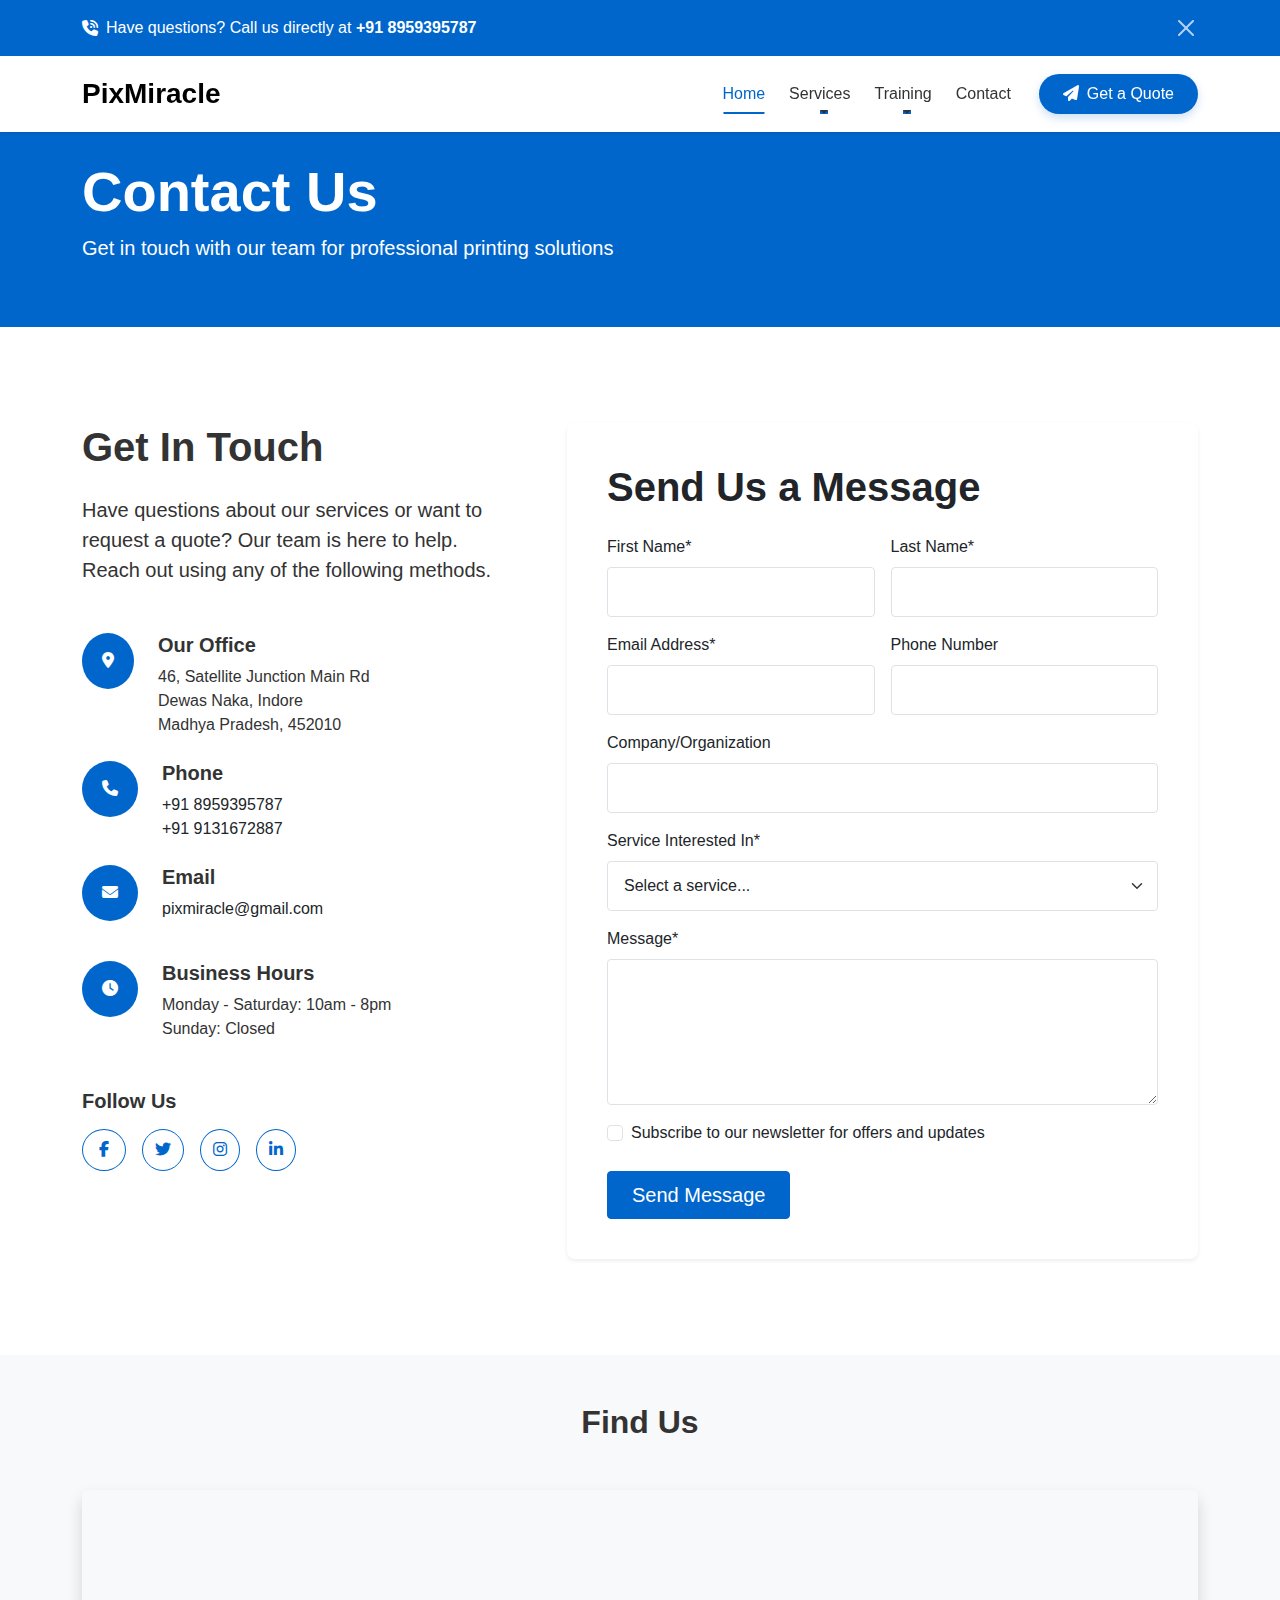
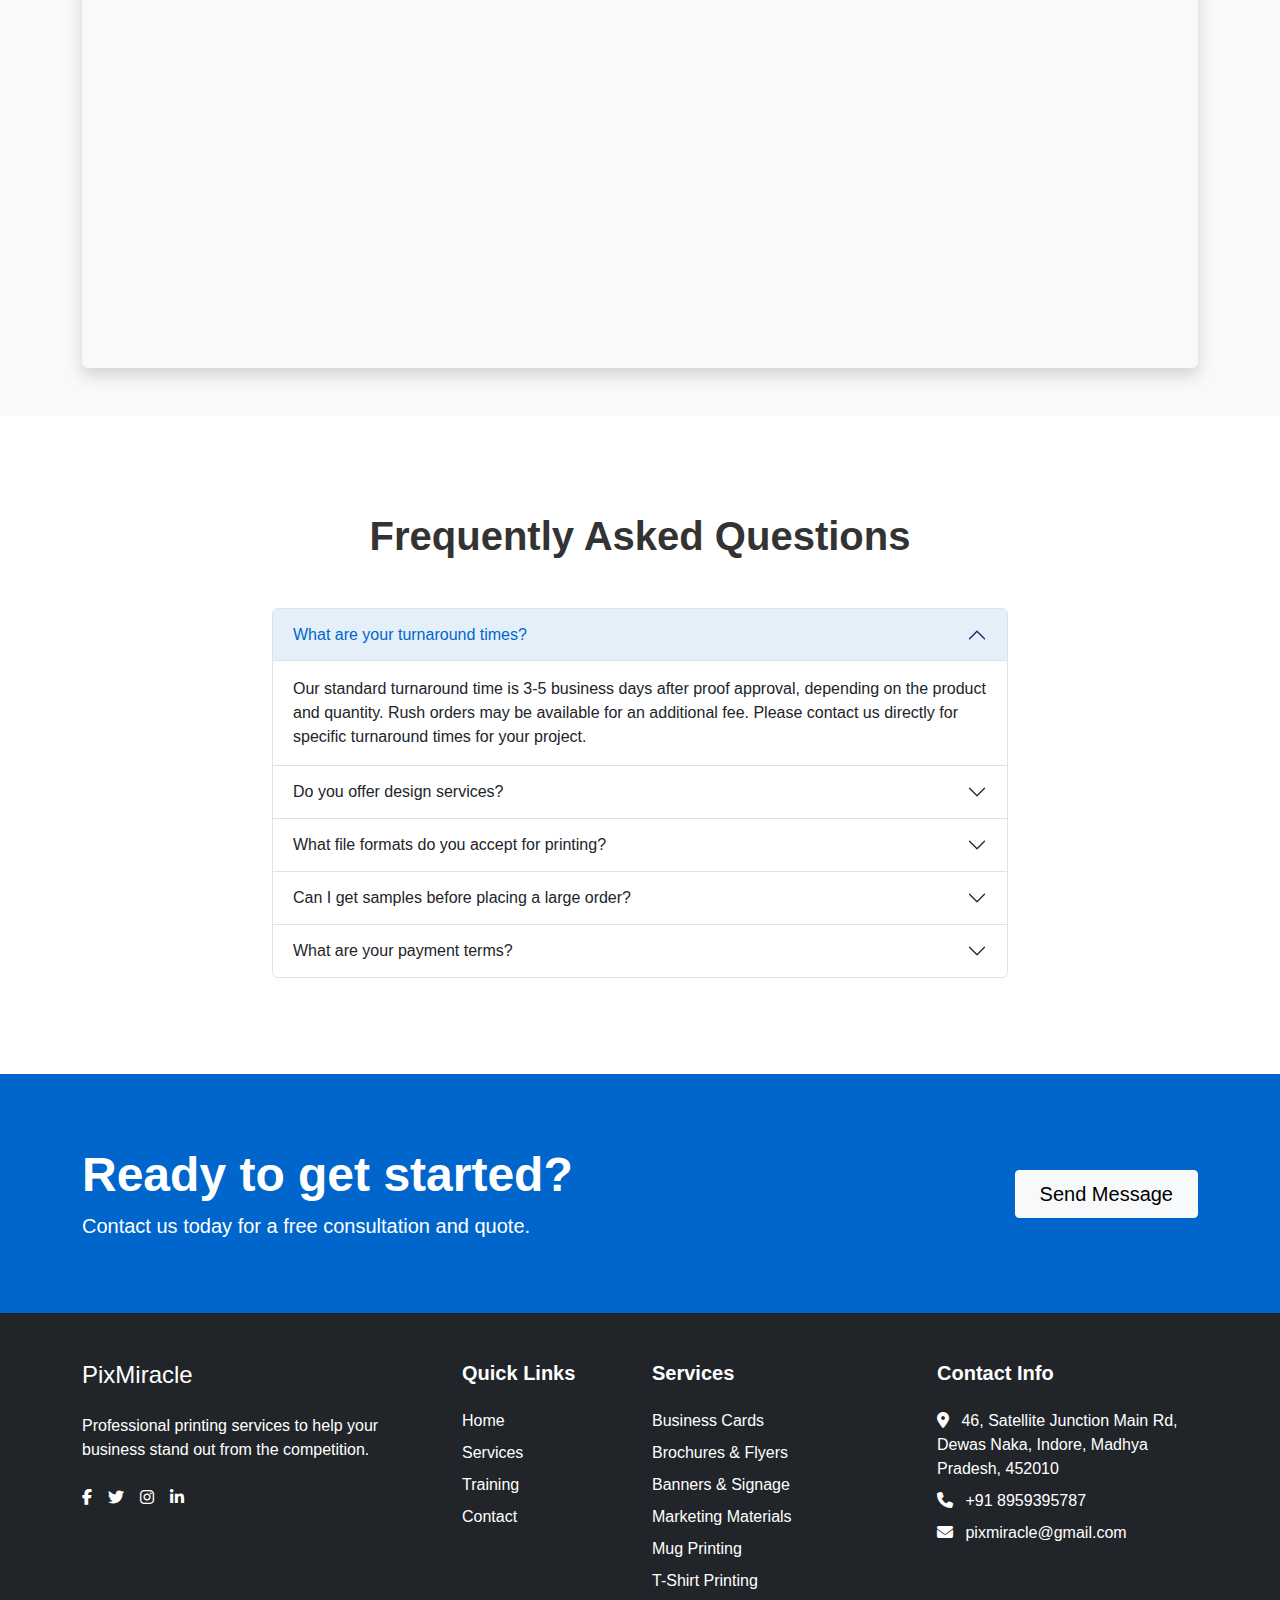
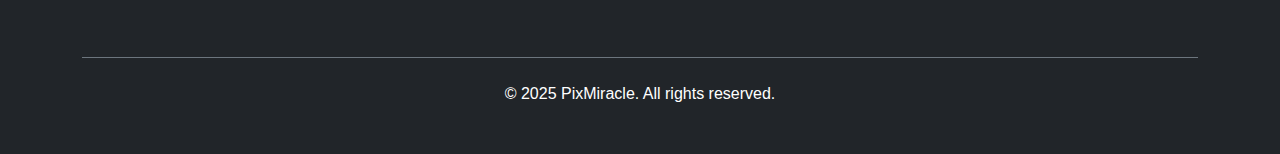
<file: contact.html>
<!DOCTYPE html>
<html lang="en">
<head>
    <meta charset="UTF-8">
    <meta name="viewport" content="width=device-width, initial-scale=1.0">
    <title>Contact Us - PixMiracle</title>
    <!-- Bootstrap CSS -->
    <link href="https://cdn.jsdelivr.net/npm/bootstrap@5.3.2/dist/css/bootstrap.min.css" rel="stylesheet">
    <!-- Font Awesome for icons -->
    <link rel="stylesheet" href="https://cdnjs.cloudflare.com/ajax/libs/font-awesome/6.4.2/css/all.min.css">
    <!-- Custom CSS -->
    <link rel="stylesheet" href="css/styles.css">
</head>
<body>
    <!-- Announcement Banner -->
    <div class="announcement-banner bg-primary text-white py-2 w-100 position-fixed top-0 start-0 z-3" style="display: none;">
        <div class="container d-flex justify-content-between align-items-center">
            <div class="d-flex align-items-center">
                <i class="fas fa-phone-volume me-2"></i>
                <span>Have questions? Call us directly at <strong><a href="tel:+918959395787" class="text-white">+91 8959395787</a></strong></span>
            </div>
            <button class="btn-close btn-close-white close-banner" aria-label="Close"></button>
        </div>
    </div>

    <!-- Navigation -->
    <nav class="navbar navbar-expand-lg navbar-light bg-white fixed-top shadow-sm">
        <div class="container">
            <a class="navbar-brand" href="index.html">
                <h1 class="m-0 h3">PixMiracle</h1>
            </a>
            <button class="navbar-toggler" type="button" data-bs-toggle="collapse" data-bs-target="#navbarNav" aria-controls="navbarNav" aria-expanded="false" aria-label="Toggle navigation">
                <span class="navbar-toggler-icon"></span>
            </button>
            <div class="collapse navbar-collapse" id="navbarNav">
                <ul class="navbar-nav ms-auto">
                    <li class="nav-item">
                        <a class="nav-link" href="index.html">Home</a>
                    </li>
                    <li class="nav-item dropdown">
                        <a class="nav-link dropdown-toggle" href="services.html" id="servicesDropdown" role="button" data-bs-toggle="dropdown" aria-expanded="false">
                            Services
                        </a>
                        <ul class="dropdown-menu" aria-labelledby="servicesDropdown">
                            <li><a class="dropdown-item" href="services.html#business-cards"><i class="fas fa-id-card me-2 text-primary"></i>Business Cards</a></li>
                            <li><a class="dropdown-item" href="services.html#brochures"><i class="fas fa-file-alt me-2 text-primary"></i>Brochures & Flyers</a></li>
                            <li><a class="dropdown-item" href="services.html#banners"><i class="fas fa-flag me-2 text-primary"></i>Banners & Signage</a></li>
                            <li><a class="dropdown-item" href="services.html#marketing"><i class="fas fa-bullhorn me-2 text-primary"></i>Marketing Materials</a></li>
                            <li><hr class="dropdown-divider"></li>
                            <li><a class="dropdown-item" href="services.html#mug-printing"><i class="fas fa-coffee me-2 text-primary"></i>Mug Printing</a></li>
                            <li><a class="dropdown-item" href="services.html#tshirt-printing"><i class="fas fa-tshirt me-2 text-primary"></i>T-Shirt Printing</a></li>
                            <li><a class="dropdown-item" href="services.html#stamps-seals"><i class="fas fa-stamp me-2 text-primary"></i>Stamps & Seals</a></li>
                        </ul>
                    </li>
                    <li class="nav-item dropdown">
                        <a class="nav-link dropdown-toggle" href="training.html" id="trainingDropdown" role="button" data-bs-toggle="dropdown" aria-expanded="false">
                            Training
                        </a>
                        <ul class="dropdown-menu" aria-labelledby="trainingDropdown">
                            <li><a class="dropdown-item" href="training.html#printing-basics"><i class="fas fa-print me-2 text-primary"></i>Printing Basics</a></li>
                            <li><a class="dropdown-item" href="training.html#graphic-design"><i class="fas fa-palette me-2 text-primary"></i>Graphic Design</a></li>
                            <li><a class="dropdown-item" href="training.html#digital-marketing"><i class="fas fa-chart-line me-2 text-primary"></i>Digital Marketing</a></li>
                            <li><a class="dropdown-item" href="training.html#web-development"><i class="fas fa-code me-2 text-primary"></i>Web Development</a></li>
                            <li><hr class="dropdown-divider"></li>
                            <li><a class="dropdown-item" href="training.html#certification"><i class="fas fa-certificate me-2 text-primary"></i>Certification Programs</a></li>
                        </ul>
                    </li>
                    <li class="nav-item">
                        <a class="nav-link active" href="contact.html">Contact</a>
                    </li>
                    <li class="nav-item d-flex align-items-center ms-lg-2">
                        <a class="nav-link btn btn-primary text-white px-4" href="contact.html">
                            <i class="fas fa-paper-plane me-2"></i>Get a Quote
                        </a>
                    </li>
                </ul>
            </div>
        </div>
    </nav>

    <!-- Page Header -->
    <header class="bg-primary text-white">
        <div class="container py-5">
            <h1 class="display-4 fw-bold">Contact Us</h1>
            <p class="lead">Get in touch with our team for professional printing solutions</p>
        </div>
    </header>

    <!-- Contact Section -->
    <section class="py-5">
        <div class="container py-5">
            <div class="row g-5">
                <!-- Contact Information -->
                <div class="col-lg-5">
                    <h2 class="display-6 fw-bold mb-4">Get In Touch</h2>
                    <p class="lead mb-5">Have questions about our services or want to request a quote? Our team is here to help. Reach out using any of the following methods.</p>
                    
                    <div class="d-flex align-items-start mb-4">
                        <div class="bg-primary text-white rounded-circle p-3 me-4">
                            <i class="fas fa-map-marker-alt px-1"></i>
                        </div>
                        <div>
                            <h5 class="fw-bold">Our Office</h5>
                            <p class="mb-0">46, Satellite Junction Main Rd<br>Dewas Naka, Indore<br>Madhya Pradesh, 452010</p>
                        </div>
                    </div>
                    
                    <div class="d-flex align-items-start mb-4">
                        <div class="bg-primary text-white rounded-circle p-3 me-4">
                            <i class="fas fa-phone px-1"></i>
                        </div>
                        <div>
                            <h5 class="fw-bold">Phone</h5>
                            <p class="mb-0">
                                <a href="tel:+918959395787" class="text-dark">+91 8959395787</a><br>
                                <a href="tel:+919131672887" class="text-dark">+91 9131672887</a>
                            </p>
                        </div>
                    </div>
                    
                    <div class="d-flex align-items-start mb-4">
                        <div class="bg-primary text-white rounded-circle p-3 me-4">
                            <i class="fas fa-envelope px-1"></i>
                        </div>
                        <div>
                            <h5 class="fw-bold">Email</h5>
                            <p class="mb-3"><a href="mailto:pixmiracle@gmail.com" class="text-dark">pixmiracle@gmail.com</a></p>
                        </div>
                    </div>
                    
                    <div class="d-flex align-items-start mb-4">
                        <div class="bg-primary text-white rounded-circle p-3 me-4">
                            <i class="fas fa-clock px-1"></i>
                        </div>
                        <div>
                            <h5 class="fw-bold">Business Hours</h5>
                            <p class="mb-0">Monday - Saturday: 10am - 8pm<br>Sunday: Closed</p>
                        </div>
                    </div>
                    
                    <div class="mt-5">
                        <h5 class="fw-bold mb-3">Follow Us</h5>
                        <div class="d-flex gap-3">
                            <a href="#" class="btn btn-outline-primary rounded-circle p-2">
                                <i class="fab fa-facebook-f px-2"></i>
                            </a>
                            <a href="#" class="btn btn-outline-primary rounded-circle p-2">
                                <i class="fab fa-twitter px-1"></i>
                            </a>
                            <a href="#" class="btn btn-outline-primary rounded-circle p-2">
                                <i class="fab fa-instagram px-1"></i>
                            </a>
                            <a href="#" class="btn btn-outline-primary rounded-circle p-2">
                                <i class="fab fa-linkedin-in px-1"></i>
                            </a>
                        </div>
                    </div>
                </div>
                
                <!-- Contact Form -->
                <div class="col-lg-7">
                    <div class="card border-0 shadow-sm p-4">
                        <div class="card-body">
                            <h2 class="display-6 fw-bold mb-4">Send Us a Message</h2>
                            <form id="contactForm" action="process_contact.php" method="POST">
                                <div class="row g-3">
                                    <div class="col-md-6">
                                        <label for="firstName" class="form-label">First Name*</label>
                                        <input type="text" class="form-control" id="firstName" name="firstName" required>
                                    </div>
                                    <div class="col-md-6">
                                        <label for="lastName" class="form-label">Last Name*</label>
                                        <input type="text" class="form-control" id="lastName" name="lastName" required>
                                    </div>
                                    <div class="col-md-6">
                                        <label for="email" class="form-label">Email Address*</label>
                                        <input type="email" class="form-control" id="email" name="email" required>
                                    </div>
                                    <div class="col-md-6">
                                        <label for="phone" class="form-label">Phone Number</label>
                                        <input type="tel" class="form-control" id="phone" name="phone">
                                    </div>
                                    <div class="col-12">
                                        <label for="company" class="form-label">Company/Organization</label>
                                        <input type="text" class="form-control" id="company" name="company">
                                    </div>
                                    <div class="col-12">
                                        <label for="service" class="form-label">Service Interested In*</label>
                                        <select class="form-select" id="service" name="service" required>
                                            <option selected disabled value="">Select a service...</option>
                                            <option value="business-cards">Business Cards</option>
                                            <option value="brochures">Brochures & Flyers</option>
                                            <option value="banners">Banners & Signage</option>
                                            <option value="marketing">Marketing Materials</option>
                                            <option value="promotional">Promotional Items</option>
                                            <option value="custom">Custom Printing</option>
                                            <option value="mug-printing">Mug Printing</option>
                                            <option value="tshirt-printing">T-Shirt Printing</option>
                                            <option value="other">Other</option>
                                        </select>
                                    </div>
                                    <div class="col-12">
                                        <label for="message" class="form-label">Message*</label>
                                        <textarea class="form-control" id="message" rows="5" name="message" required></textarea>
                                    </div>
                                    <div class="col-12">
                                        <div class="form-check">
                                            <input class="form-check-input" type="checkbox" id="newsletter" name="newsletter">
                                            <label class="form-check-label" for="newsletter">
                                                Subscribe to our newsletter for offers and updates
                                            </label>
                                        </div>
                                    </div>
                                    <div class="col-12 mt-4">
                                        <button type="submit" class="btn btn-primary btn-lg">Send Message</button>
                                    </div>
                                </div>
                            </form>
                        </div>
                    </div>
                </div>
            </div>
        </div>
    </section>

    <!-- Map Section -->
    <section class="py-5 bg-light">
        <div class="container">
            <div class="row">
                <div class="col-12">
                    <h2 class="text-center mb-5">Find Us</h2>
                    <!-- Updated Google Maps embed for Indore location -->
                    <div class="ratio ratio-21x9">
                        <iframe src="https://www.google.com/maps/embed?pb=!1m18!1m12!1m3!1d3681.0714370440356!2d75.85834837487325!3d22.688894179513856!2m3!1f0!2f0!3f0!3m2!1i1024!2i768!4f13.1!3m3!1m2!1s0x3962fdccab71d447%3A0x65654be7cbcb8d3!2sSatellite%20Junction%20Main%20Rd%2C%20Indore%2C%20Madhya%20Pradesh!5e0!3m2!1sen!2sin!4v1700121242585!5m2!1sen!2sin" 
                            allowfullscreen="" loading="lazy" class="rounded shadow"></iframe>
                    </div>
                </div>
            </div>
        </div>
    </section>

    <!-- FAQ Section -->
    <section class="py-5">
        <div class="container py-5">
            <h2 class="display-6 fw-bold text-center mb-5">Frequently Asked Questions</h2>
            <div class="row">
                <div class="col-lg-8 mx-auto">
                    <div class="accordion" id="faqAccordion">
                        <div class="accordion-item">
                            <h3 class="accordion-header" id="headingOne">
                                <button class="accordion-button" type="button" data-bs-toggle="collapse" data-bs-target="#collapseOne" aria-expanded="true" aria-controls="collapseOne">
                                    What are your turnaround times?
                                </button>
                            </h3>
                            <div id="collapseOne" class="accordion-collapse collapse show" aria-labelledby="headingOne" data-bs-parent="#faqAccordion">
                                <div class="accordion-body">
                                    Our standard turnaround time is 3-5 business days after proof approval, depending on the product and quantity. Rush orders may be available for an additional fee. Please contact us directly for specific turnaround times for your project.
                                </div>
                            </div>
                        </div>
                        <div class="accordion-item">
                            <h3 class="accordion-header" id="headingTwo">
                                <button class="accordion-button collapsed" type="button" data-bs-toggle="collapse" data-bs-target="#collapseTwo" aria-expanded="false" aria-controls="collapseTwo">
                                    Do you offer design services?
                                </button>
                            </h3>
                            <div id="collapseTwo" class="accordion-collapse collapse" aria-labelledby="headingTwo" data-bs-parent="#faqAccordion">
                                <div class="accordion-body">
                                    Yes, we offer professional design services for all of our printing products. Our experienced graphic designers can work with you to create custom designs that match your brand and vision. Design fees vary depending on the complexity of the project.
                                </div>
                            </div>
                        </div>
                        <div class="accordion-item">
                            <h3 class="accordion-header" id="headingThree">
                                <button class="accordion-button collapsed" type="button" data-bs-toggle="collapse" data-bs-target="#collapseThree" aria-expanded="false" aria-controls="collapseThree">
                                    What file formats do you accept for printing?
                                </button>
                            </h3>
                            <div id="collapseThree" class="accordion-collapse collapse" aria-labelledby="headingThree" data-bs-parent="#faqAccordion">
                                <div class="accordion-body">
                                    We accept a variety of file formats including PDF, AI, PSD, JPEG, and PNG. For best results, we recommend providing high-resolution (300 dpi) PDF files with fonts embedded and all colors converted to CMYK. Vector files (AI, EPS) are preferred for logos and line art.
                                </div>
                            </div>
                        </div>
                        <div class="accordion-item">
                            <h3 class="accordion-header" id="headingFour">
                                <button class="accordion-button collapsed" type="button" data-bs-toggle="collapse" data-bs-target="#collapseFour" aria-expanded="false" aria-controls="collapseFour">
                                    Can I get samples before placing a large order?
                                </button>
                            </h3>
                            <div id="collapseFour" class="accordion-collapse collapse" aria-labelledby="headingFour" data-bs-parent="#faqAccordion">
                                <div class="accordion-body">
                                    Yes, we offer sample kits and single samples for most of our products. This allows you to see and feel the quality of our printing and paper stocks before committing to a larger order. There may be a small fee for custom samples, which is typically credited back on your first order.
                                </div>
                            </div>
                        </div>
                        <div class="accordion-item">
                            <h3 class="accordion-header" id="headingFive">
                                <button class="accordion-button collapsed" type="button" data-bs-toggle="collapse" data-bs-target="#collapseFive" aria-expanded="false" aria-controls="collapseFive">
                                    What are your payment terms?
                                </button>
                            </h3>
                            <div id="collapseFive" class="accordion-collapse collapse" aria-labelledby="headingFive" data-bs-parent="#faqAccordion">
                                <div class="accordion-body">
                                    For new clients, we typically require full payment before production begins. Established clients may be eligible for Net 30 terms with approved credit. We accept major credit cards, bank transfers, and check payments.
                                </div>
                            </div>
                        </div>
                    </div>
                </div>
            </div>
        </div>
    </section>

    <!-- Call to Action -->
    <section class="py-5 bg-primary text-white">
        <div class="container py-4">
            <div class="row align-items-center">
                <div class="col-lg-8">
                    <h2 class="display-5 fw-bold">Ready to get started?</h2>
                    <p class="lead mb-lg-0">Contact us today for a free consultation and quote.</p>
                </div>
                <div class="col-lg-4 text-lg-end">
                    <a href="#contactForm" class="btn btn-light btn-lg px-4">Send Message</a>
                </div>
            </div>
        </div>
    </section>

    <!-- Footer -->
    <footer class="bg-dark text-white py-5">
        <div class="container">
            <div class="row g-4">
                <div class="col-lg-4">
                    <h3 class="h4 mb-4">PixMiracle</h3>
                    <p>Professional printing services to help your business stand out from the competition.</p>
                    <div class="d-flex gap-3 mt-4">
                        <a href="#" class="text-white"><i class="fab fa-facebook-f"></i></a>
                        <a href="#" class="text-white"><i class="fab fa-twitter"></i></a>
                        <a href="#" class="text-white"><i class="fab fa-instagram"></i></a>
                        <a href="#" class="text-white"><i class="fab fa-linkedin-in"></i></a>
                    </div>
                </div>
                <div class="col-lg-2 col-md-4">
                    <h5 class="mb-4">Quick Links</h5>
                    <ul class="list-unstyled">
                        <li class="mb-2"><a href="index.html" class="text-white text-decoration-none">Home</a></li>
                        <li class="mb-2"><a href="services.html" class="text-white text-decoration-none">Services</a></li>
                        <li class="mb-2"><a href="training.html" class="text-white text-decoration-none">Training</a></li>
                        <li class="mb-2"><a href="contact.html" class="text-white text-decoration-none">Contact</a></li>
                    </ul>
                </div>
                <div class="col-lg-3 col-md-4">
                    <h5 class="mb-4">Services</h5>
                    <ul class="list-unstyled">
                        <li class="mb-2"><a href="services.html#business-cards" class="text-white text-decoration-none">Business Cards</a></li>
                        <li class="mb-2"><a href="services.html#brochures" class="text-white text-decoration-none">Brochures & Flyers</a></li>
                        <li class="mb-2"><a href="services.html#banners" class="text-white text-decoration-none">Banners & Signage</a></li>
                        <li class="mb-2"><a href="services.html#marketing" class="text-white text-decoration-none">Marketing Materials</a></li>
                        <li class="mb-2"><a href="services.html#mug-printing" class="text-white text-decoration-none">Mug Printing</a></li>
                        <li class="mb-2"><a href="services.html#tshirt-printing" class="text-white text-decoration-none">T-Shirt Printing</a></li>
                    </ul>
                </div>
                <div class="col-lg-3 col-md-4">
                    <h5 class="mb-4">Contact Info</h5>
                    <ul class="list-unstyled">
                        <li class="mb-2"><i class="fas fa-map-marker-alt me-2"></i> 46, Satellite Junction Main Rd, Dewas Naka, Indore, Madhya Pradesh, 452010</li>
                        <li class="mb-2"><i class="fas fa-phone me-2"></i> <a href="tel:+918959395787" class="text-white">+91 8959395787</a></li>
                        <li class="mb-2"><i class="fas fa-envelope me-2"></i> <a href="mailto:pixmiracle@gmail.com" class="text-white">pixmiracle@gmail.com</a></li>
                    </ul>
                </div>
            </div>
            <div class="border-top border-secondary mt-5 pt-4 text-center">
                <p class="mb-0">&copy; 2025 PixMiracle. All rights reserved.</p>
            </div>
        </div>
    </footer>

    <!-- Bootstrap JS Bundle with Popper -->
    <script src="https://cdn.jsdelivr.net/npm/bootstrap@5.3.2/dist/js/bootstrap.bundle.min.js"></script>
    <!-- Custom JavaScript -->
    <script src="js/script.js"></script>
</body>
</html>
</file>
<file: css/styles.css>
/* PixMiracle Custom Styles */

/* General Styles */
:root {
    --primary-color: #0066cc;
    --secondary-color: #ff9900;
    --dark-color: #333333;
    --light-color: #f8f9fa;
    --success-color: #28a745;
    --danger-color: #dc3545;
    --font-primary: 'Segoe UI', Tahoma, Geneva, Verdana, sans-serif;
    --transition: all 0.3s ease;
    --bs-primary: var(--primary-color); /* For compatibility with Bootstrap's variables */
}

/* Announcement Banner Styles */
.announcement-banner {
    transform: translateY(-100%);
    transition: all 0.4s ease;
    z-index: 1080;
}

.announcement-banner.show {
    transform: translateY(0);
}

.announcement-banner .container {
    padding-top: 0.5rem;
    padding-bottom: 0.5rem;
}

.close-banner {
    cursor: pointer;
    opacity: 0.7;
    transition: opacity 0.2s ease;
}

.close-banner:hover {
    opacity: 1;
}

body {
    font-family: var(--font-primary);
    color: var(--dark-color);
    overflow-x: hidden;
    padding-top: 76px;
    transition: padding-top 0.4s ease;
}

body.has-announcement {
    padding-top: 110px; /* Adjusted for banner height */
}

h1, h2, h3, h4, h5, h6 {
    font-weight: 700;
}

a {
    color: var(--primary-color);
    text-decoration: none;
    transition: var(--transition);
}

a:hover {
    color: #004c99;
}

.btn {
    border-radius: 4px;
    padding: 0.5rem 1.5rem;
    transition: var(--transition);
}

.btn-primary {
    background-color: var(--primary-color);
    border-color: var(--primary-color);
}

.btn-primary:hover, .btn-primary:focus {
    background-color: #004c99;
    border-color: #004c99;
}

.btn-outline-primary {
    color: var(--primary-color);
    border-color: var(--primary-color);
}

.btn-outline-primary:hover, .btn-outline-primary:focus {
    background-color: var(--primary-color);
    color: white;
}

/* Enhanced Navigation */
.navbar {
    padding: 1rem 0;
    transition: all 0.4s ease;
    box-shadow: 0 2px 10px rgba(0, 0, 0, 0.05);
}

.navbar.scrolled {
    padding: 0.5rem 0;
    background-color: rgba(255, 255, 255, 0.98) !important;
    box-shadow: 0 2px 15px rgba(0, 0, 0, 0.1);
}

.navbar-brand {
    position: relative;
    transition: transform 0.3s ease;
}

.navbar-brand:hover {
    transform: translateY(-2px);
}

.navbar-brand h1 {
    font-weight: 800;
    position: relative;
}

.navbar-brand h1:after {
    content: '';
    position: absolute;
    bottom: -4px;
    left: 0;
    width: 0;
    height: 2px;
    background-color: var(--primary-color);
    transition: width 0.3s ease;
}

.navbar-brand:hover h1:after {
    width: 100%;
}

.navbar .nav-link {
    color: var(--dark-color);
    font-weight: 500;
    padding: 0.5rem 1rem;
    transition: all 0.3s ease;
    position: relative;
    margin: 0 0.25rem;
}

.navbar .nav-link:hover, .navbar .nav-link.active {
    color: var(--primary-color);
}

.navbar .nav-link:after {
    content: '';
    position: absolute;
    bottom: 0;
    left: 50%;
    width: 0;
    height: 2px;
    background-color: var(--primary-color);
    transition: all 0.3s ease;
    transform: translateX(-50%);
}

.navbar .nav-link:hover:after, .navbar .nav-link.active:after {
    width: 70%;
}

.navbar .nav-link.btn {
    margin-left: 0.5rem;
    margin-right: 0;
    padding: 0.5rem 1.5rem;
    border-radius: 50px;
    box-shadow: 0 4px 10px rgba(0, 102, 204, 0.2);
    transition: all 0.3s ease;
}

.navbar .nav-link.btn:hover {
    transform: translateY(-3px);
    box-shadow: 0 6px 15px rgba(0, 102, 204, 0.3);
}

.navbar .nav-link.btn:active {
    transform: translateY(-1px);
}

.navbar .nav-link.btn:after {
    display: none;
}

.navbar-toggler {
    border: none;
    padding: 0.5rem;
    transition: transform 0.3s ease;
}

.navbar-toggler:focus {
    box-shadow: none;
    outline: none;
}

.navbar-toggler:hover {
    transform: rotate(90deg);
}

.navbar-toggler-icon {
    transition: all 0.3s ease;
}

/* Dropdown styles */
.dropdown-menu {
    border: none;
    border-radius: 8px;
    box-shadow: 0 5px 20px rgba(0, 0, 0, 0.1);
    padding: 1rem 0;
    opacity: 0;
    visibility: hidden;
    transform: translateY(10px);
    transition: all 0.3s ease;
    display: block;
}

.dropdown:hover .dropdown-menu {
    opacity: 1;
    visibility: visible;
    transform: translateY(0);
}

.dropdown-item {
    padding: 0.5rem 1.5rem;
    transition: all 0.2s ease;
    position: relative;
}

.dropdown-item:hover {
    background-color: rgba(0, 102, 204, 0.1);
    color: var(--primary-color);
    padding-left: 2rem;
}

.dropdown-item:before {
    content: '';
    position: absolute;
    left: 1rem;
    top: 50%;
    width: 0;
    height: 2px;
    background-color: var(--primary-color);
    transition: all 0.3s ease;
    transform: translateY(-50%);
}

.dropdown-item:hover:before {
    width: 0.5rem;
}

/* Mobile menu animations */
@media (max-width: 991.98px) {
    .navbar-collapse {
        background-color: white;
        border-radius: 8px;
        box-shadow: 0 10px 30px rgba(0, 0, 0, 0.1);
        padding: 1rem;
        margin-top: 1rem;
    }
    
    .navbar .nav-link {
        margin: 0.5rem 0;
        padding: 0.5rem;
    }
    
    .navbar .nav-link:after {
        bottom: -2px;
    }
    
    .navbar .nav-link.btn {
        margin: 0.5rem 0;
        display: inline-block;
    }
    
    .dropdown-menu {
        box-shadow: none;
        padding-left: 1rem;
        border-left: 2px solid var(--primary-color);
        margin-left: 1rem;
        opacity: 1;
        visibility: visible;
        transform: none;
    }
}

/* Hero Section */
.hero-section {
    min-height: 100vh;
    display: flex;
    align-items: center;
    background-color: white;
    padding-top: 0;
}

/* Cards and Sections */
.card {
    transition: var(--transition);
    border-radius: 8px;
    overflow: hidden;
}

.card:hover {
    transform: translateY(-5px);
    box-shadow: 0 10px 20px rgba(0, 0, 0, 0.1) !important;
}

.card-img-top {
    height: 220px;
    object-fit: cover;
}

section {
    position: relative;
}

.bg-primary {
    background-color: var(--primary-color) !important;
}

.text-primary {
    color: var(--primary-color) !important;
}

/* Service Items */
#services .card .badge {
    font-size: 0.75rem;
    padding: 0.5rem 1rem;
    border-radius: 50px;
    margin-right: 0.5rem;
    margin-bottom: 0.5rem;
    background-color: rgba(0, 102, 204, 0.1);
    color: var(--primary-color);
}

/* Testimonials */
.carousel-control-prev-icon, .carousel-control-next-icon {
    width: 40px;
    height: 40px;
    background-size: 60%;
}

/* Form Elements */
.form-control, .form-select {
    padding: 0.75rem 1rem;
    border-radius: 4px;
    border: 1px solid #dee2e6;
}

.form-control:focus, .form-select:focus {
    border-color: var(--primary-color);
    box-shadow: 0 0 0 0.25rem rgba(0, 102, 204, 0.25);
}

/* Footer */
footer {
    background-color: var(--dark-color);
}

footer a:hover {
    color: var(--secondary-color) !important;
}

/* Media Queries */
@media (max-width: 767.98px) {
    .hero-section {
        text-align: center;
        padding: 6rem 0;
    }
    
    .hero-section .btn {
        margin: 0 0.5rem 0.5rem 0;
    }
}

/* Animations */
@keyframes fadeIn {
    from {
        opacity: 0;
        transform: translateY(20px);
    }
    to {
        opacity: 1;
        transform: translateY(0);
    }
}

.animate-fade-in {
    animation: fadeIn 0.5s ease forwards;
}

/* Custom Section Backgrounds */
.bg-pattern {
    background-color: #f8f9fa;
    background-image: url("data:image/svg+xml,%3Csvg width='100' height='100' viewBox='0 0 100 100' xmlns='http://www.w3.org/2000/svg'%3E%3Cpath d='M11 18c3.866 0 7-3.134 7-7s-3.134-7-7-7-7 3.134-7 7 3.134 7 7 7zm48 25c3.866 0 7-3.134 7-7s-3.134-7-7-7-7 3.134-7 7 3.134 7 7 7zm-43-7c1.657 0 3-1.343 3-3s-1.343-3-3-3-3 1.343-3 3 1.343 3 3 3zm63 31c1.657 0 3-1.343 3-3s-1.343-3-3-3-3 1.343-3 3 1.343 3 3 3zM34 90c1.657 0 3-1.343 3-3s-1.343-3-3-3-3 1.343-3 3 1.343 3 3 3zm56-76c1.657 0 3-1.343 3-3s-1.343-3-3-3-3 1.343-3 3 1.343 3 3 3zM12 86c2.21 0 4-1.79 4-4s-1.79-4-4-4-4 1.79-4 4 1.79 4 4 4zm28-65c2.21 0 4-1.79 4-4s-1.79-4-4-4-4 1.79-4 4 1.79 4 4 4zm23-11c2.76 0 5-2.24 5-5s-2.24-5-5-5-5 2.24-5 5 2.24 5 5 5zm-6 60c2.21 0 4-1.79 4-4s-1.79-4-4-4-4 1.79-4 4 1.79 4 4 4zm29 22c2.76 0 5-2.24 5-5s-2.24-5-5-5-5 2.24-5 5 2.24 5 5 5zM32 63c2.76 0 5-2.24 5-5s-2.24-5-5-5-5 2.24-5 5 2.24 5 5 5zm57-13c2.76 0 5-2.24 5-5s-2.24-5-5-5-5 2.24-5 5 2.24 5 5 5zm-9-21c1.105 0 2-.895 2-2s-.895-2-2-2-2 .895-2 2 .895 2 2 2zM60 91c1.105 0 2-.895 2-2s-.895-2-2-2-2 .895-2 2 .895 2 2 2zM35 41c1.105 0 2-.895 2-2s-.895-2-2-2-2 .895-2 2 .895 2 2 2zM12 60c1.105 0 2-.895 2-2s-.895-2-2-2-2 .895-2 2 .895 2 2 2z' fill='%230066cc' fill-opacity='0.05' fill-rule='evenodd'/%3E%3C/svg%3E");
}

/* Smooth Scrolling */
html {
    scroll-behavior: smooth;
}

/* Button shadow effect */
.btn-shadow {
    box-shadow: 0 4px 6px rgba(0, 0, 0, 0.1);
}

.btn-shadow:hover {
    box-shadow: 0 6px 8px rgba(0, 0, 0, 0.15);
}

/* Utility classes */
.rounded-lg {
    border-radius: 10px;
}

.shadow-hover:hover {
    box-shadow: 0 0.5rem 1rem rgba(0, 0, 0, 0.15) !important;
    transition: var(--transition);
}

/* Custom styling for accordion */
.accordion-button:not(.collapsed) {
    background-color: rgba(0, 102, 204, 0.1);
    color: var(--primary-color);
}

.accordion-button:focus {
    box-shadow: 0 0 0 0.25rem rgba(0, 102, 204, 0.25);
}

/* Icon boxes in contact page */
.contact-info .icon-box {
    transition: var(--transition);
}

.contact-info .icon-box:hover {
    transform: translateY(-5px);
}

/* Image hover effects */
.img-hover-zoom {
    overflow: hidden;
}

.img-hover-zoom img {
    transition: transform 0.5s ease;
}

.img-hover-zoom:hover img {
    transform: scale(1.05);
}

/* Service and Training navigation styles */
.service-nav-item, .training-nav-item {
    display: flex;
    flex-direction: column;
    align-items: center;
    text-align: center;
    padding: 1rem 1.5rem;
    margin: 0.5rem;
    border-radius: 0.5rem;
    color: var(--primary-color);
    background-color: white;
    text-decoration: none;
    transition: all 0.3s ease;
    box-shadow: 0 2px 5px rgba(0,0,0,0.05);
}

.service-nav-item:hover, .training-nav-item:hover {
    transform: translateY(-5px);
    box-shadow: 0 5px 15px rgba(0,0,0,0.1);
    background-color: var(--bs-primary);
    color: white;
}

.service-nav-item i, .training-nav-item i {
    font-size: 1.5rem;
    margin-bottom: 0.5rem;
}

.service-nav-item span, .training-nav-item span {
    font-size: 0.9rem;
    font-weight: 500;
}

/* Active state for navigation items */
.service-nav-item.active, .training-nav-item.active {
    background-color: var(--bs-primary);
    color: white;
    transform: translateY(-5px);
    box-shadow: 0 5px 15px rgba(0,0,0,0.1);
}

@media screen and (min-width: 1024px) {
    .service-nav-item, .training-nav-item {
        min-width: 210px;
    }
}
</file>
